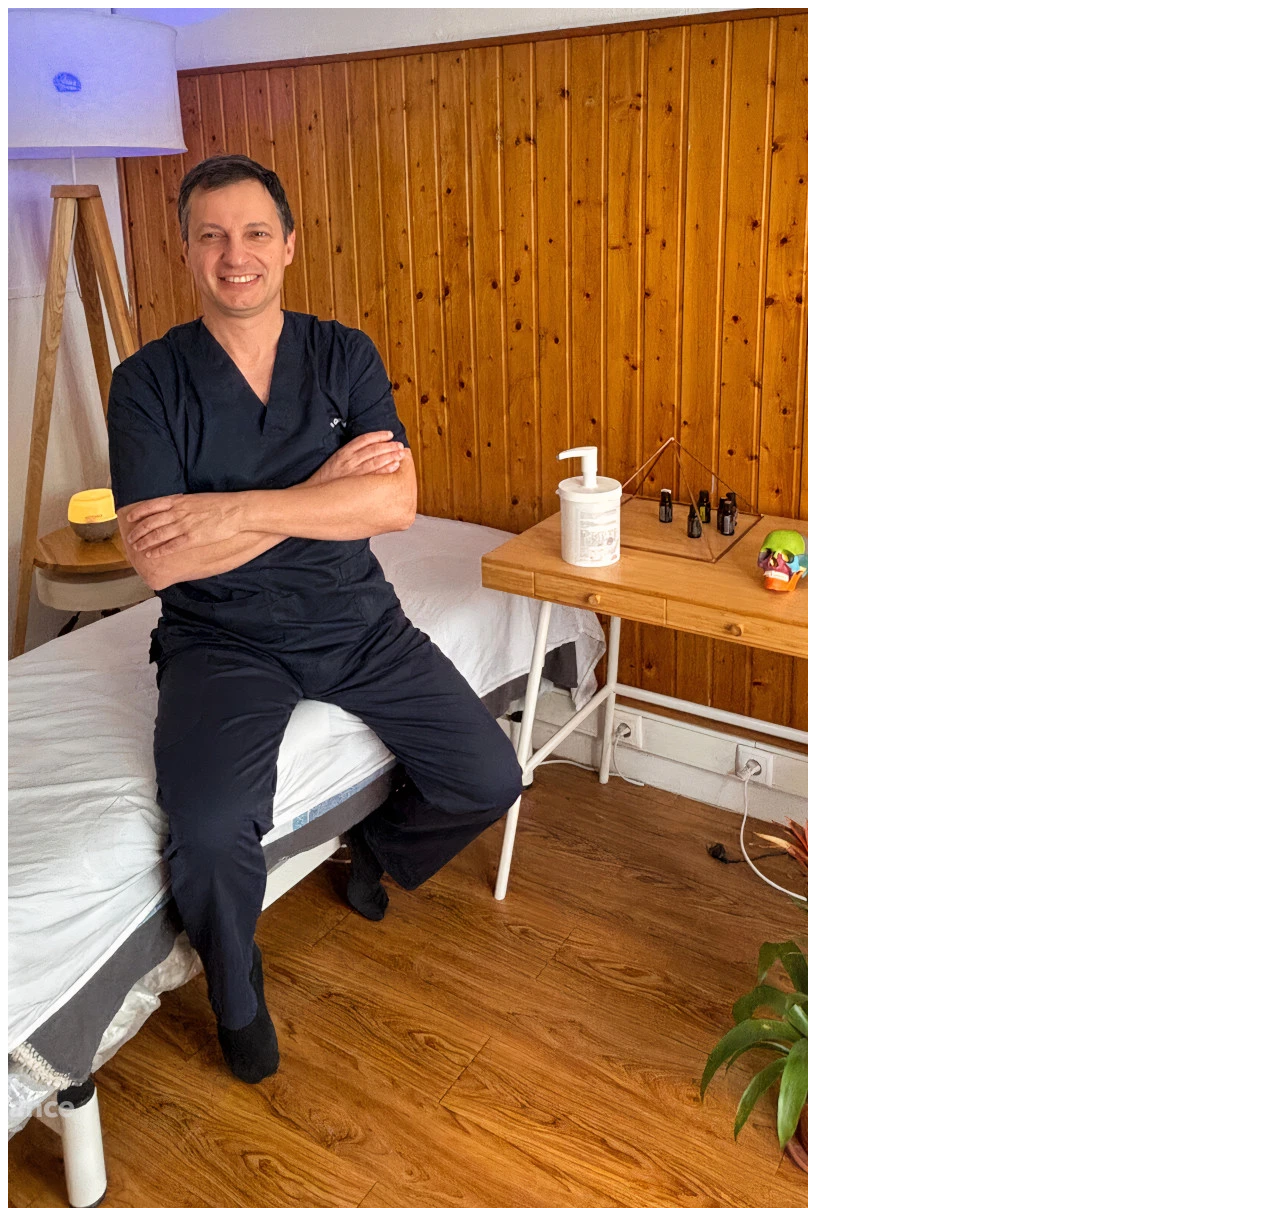
<file: t.html>
<!DOCTYPE html>
<html lang="en">

<head>
    <meta charset="UTF-8">
    <meta name="viewport" content="width=device-width, initial-scale=1.0">
    <title>Document</title>
</head>

<body>
    <picture>
        <source media="(min-width:1600px)" srcset="assets/images/a/image-therapist-crossed-arms-1600x800-LightboxOverSm.webp">
        <source media="(min-width:800px)" srcset="assets/images/a/WebP/image-therapist-crossed-arms-800x1200-hero-portrait.webp">
        <img src="assets/images/a/image-therapist-crossed-arms-800x1200-hero-portrait.jpg" alt="Braços Cruzados" style="width:auto;">
    </picture>
</body>

</html>
</file>
